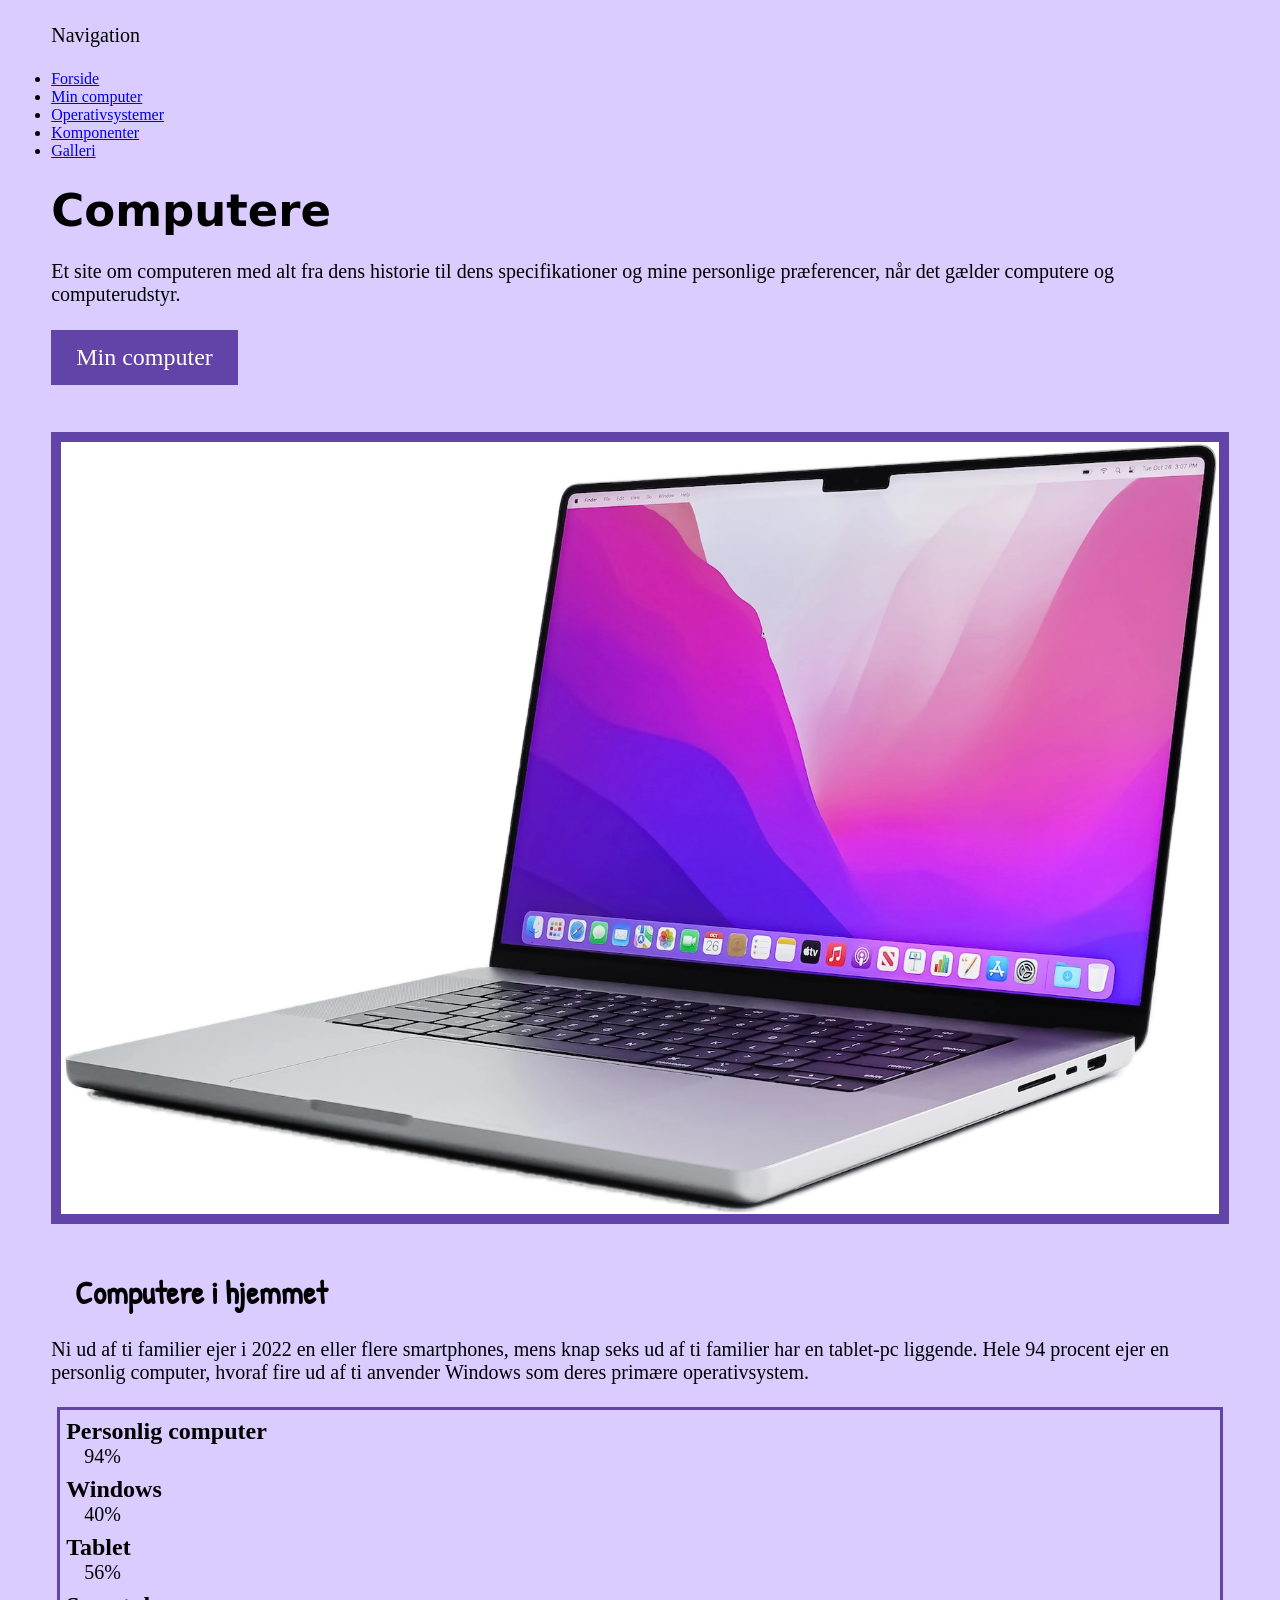
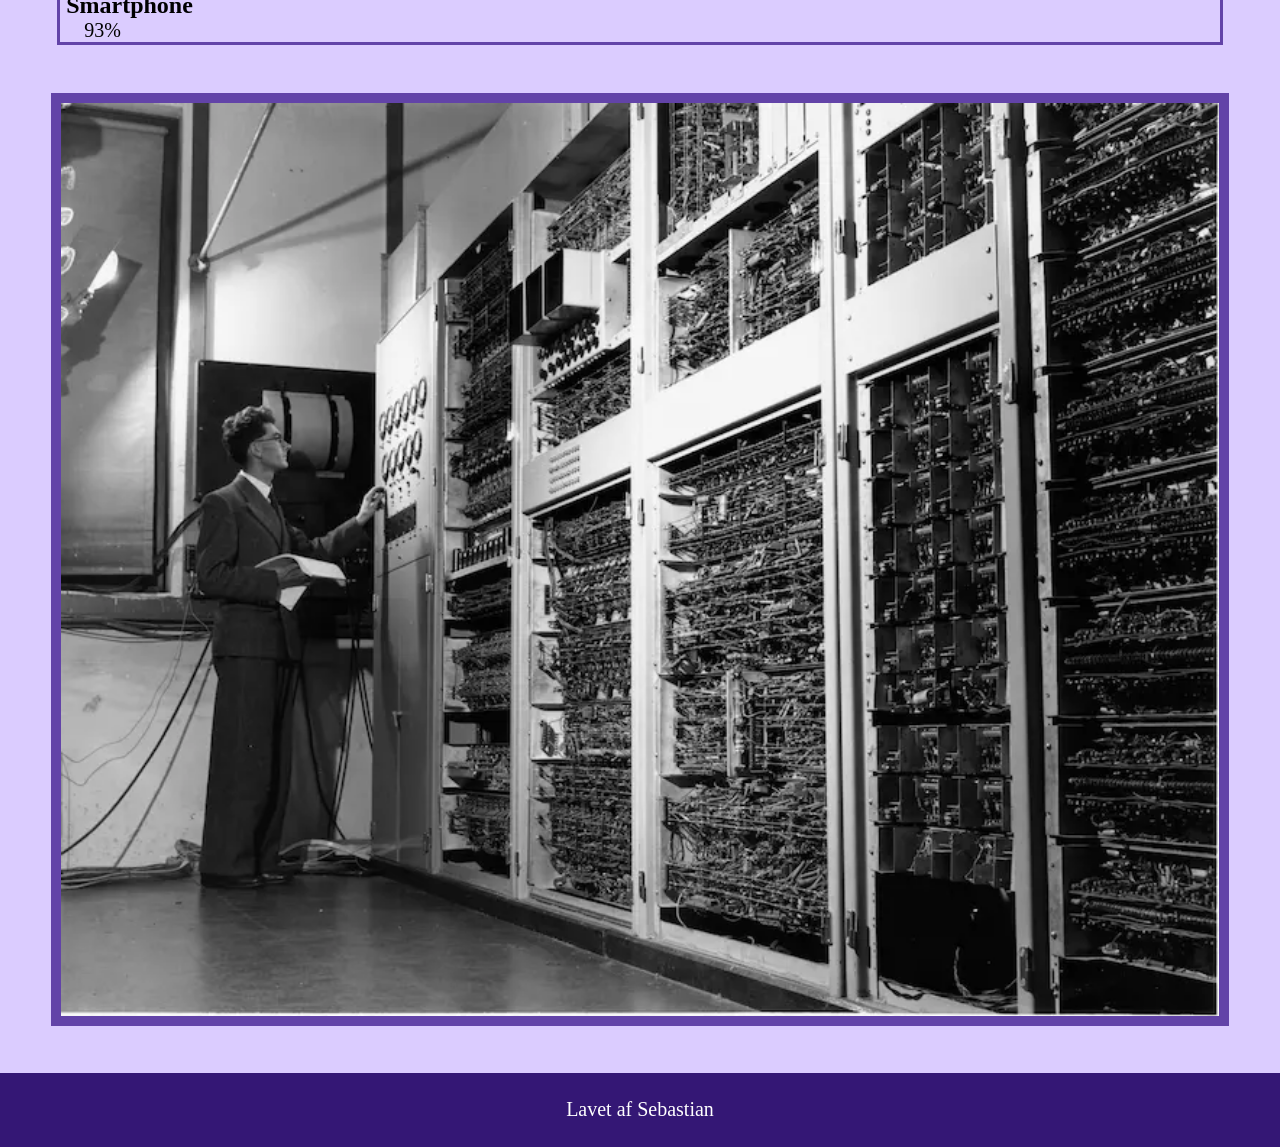
<file: index.html>
<!DOCTYPE html>
<html lang="da">

<head>
    <meta charset="UTF-8">
    <meta http-equiv="X-UA-Compatible" content="IE=edge">
    <meta name="viewport" content="width=device-width, initial-scale=1.0">
    <meta name="robots" content="noindex">
    <title>Computere</title>
    <link rel="stylesheet" href="style.css">

    <!-- Fonts -->
    <link rel="preconnect" href="https://fonts.googleapis.com">
    <link rel="preconnect" href="https://fonts.gstatic.com" crossorigin>
    <link href="https://fonts.googleapis.com/css2?family=Chewy&family=Patrick+Hand&display=swap" rel="stylesheet">
    <!-- Fonts -->
</head>

<body>
    <header>
        <p>Navigation</p>
        <nav>
            <ul>
                <li><a href="index.html">Forside</a></li>
                <li><a href="min_computer.html">Min computer</a></li>
                <li><a href="operativsystemer.html">Operativsystemer</a></li>
                <li><a href="komponenter.html">Komponenter</a></li>
                <li><a href="galleri.html">Galleri</a></li>
            </ul>
        </nav>
    </header>

    <main>
        <h1>Computere</h1>
        <p>Et site om computeren med alt fra dens historie til dens specifikationer og mine personlige præferencer, når
            det gælder computere og computerudstyr.</p>
        <a href="min_computer.html">Min computer</a>
        <img src="imgs/computer-cutout.webp" alt="Computer">
        <h2>Computere i hjemmet</h2>
        <p>Ni ud af ti familier ejer i 2022 en eller flere smartphones, mens knap seks ud af ti familier har en
            tablet-pc liggende. Hele 94 procent ejer en personlig computer, hvoraf fire ud af ti anvender Windows som
            deres primære operativsystem.</p>
        <dl>
            <dt>Personlig computer</dt>
            <dd>94%</dd>
            <dt>Windows</dt>
            <dd>40%</dd>
            <dt>Tablet</dt>
            <dd>56%</dd>
            <dt>Smartphone</dt>
            <dd>93%</dd>
        </dl>
        <img src="imgs/computer-old.webp" alt="gamle computere">
    </main>

    <footer>
        <p>Lavet af Sebastian</p>
    </footer>

</body>

</html>
</file>
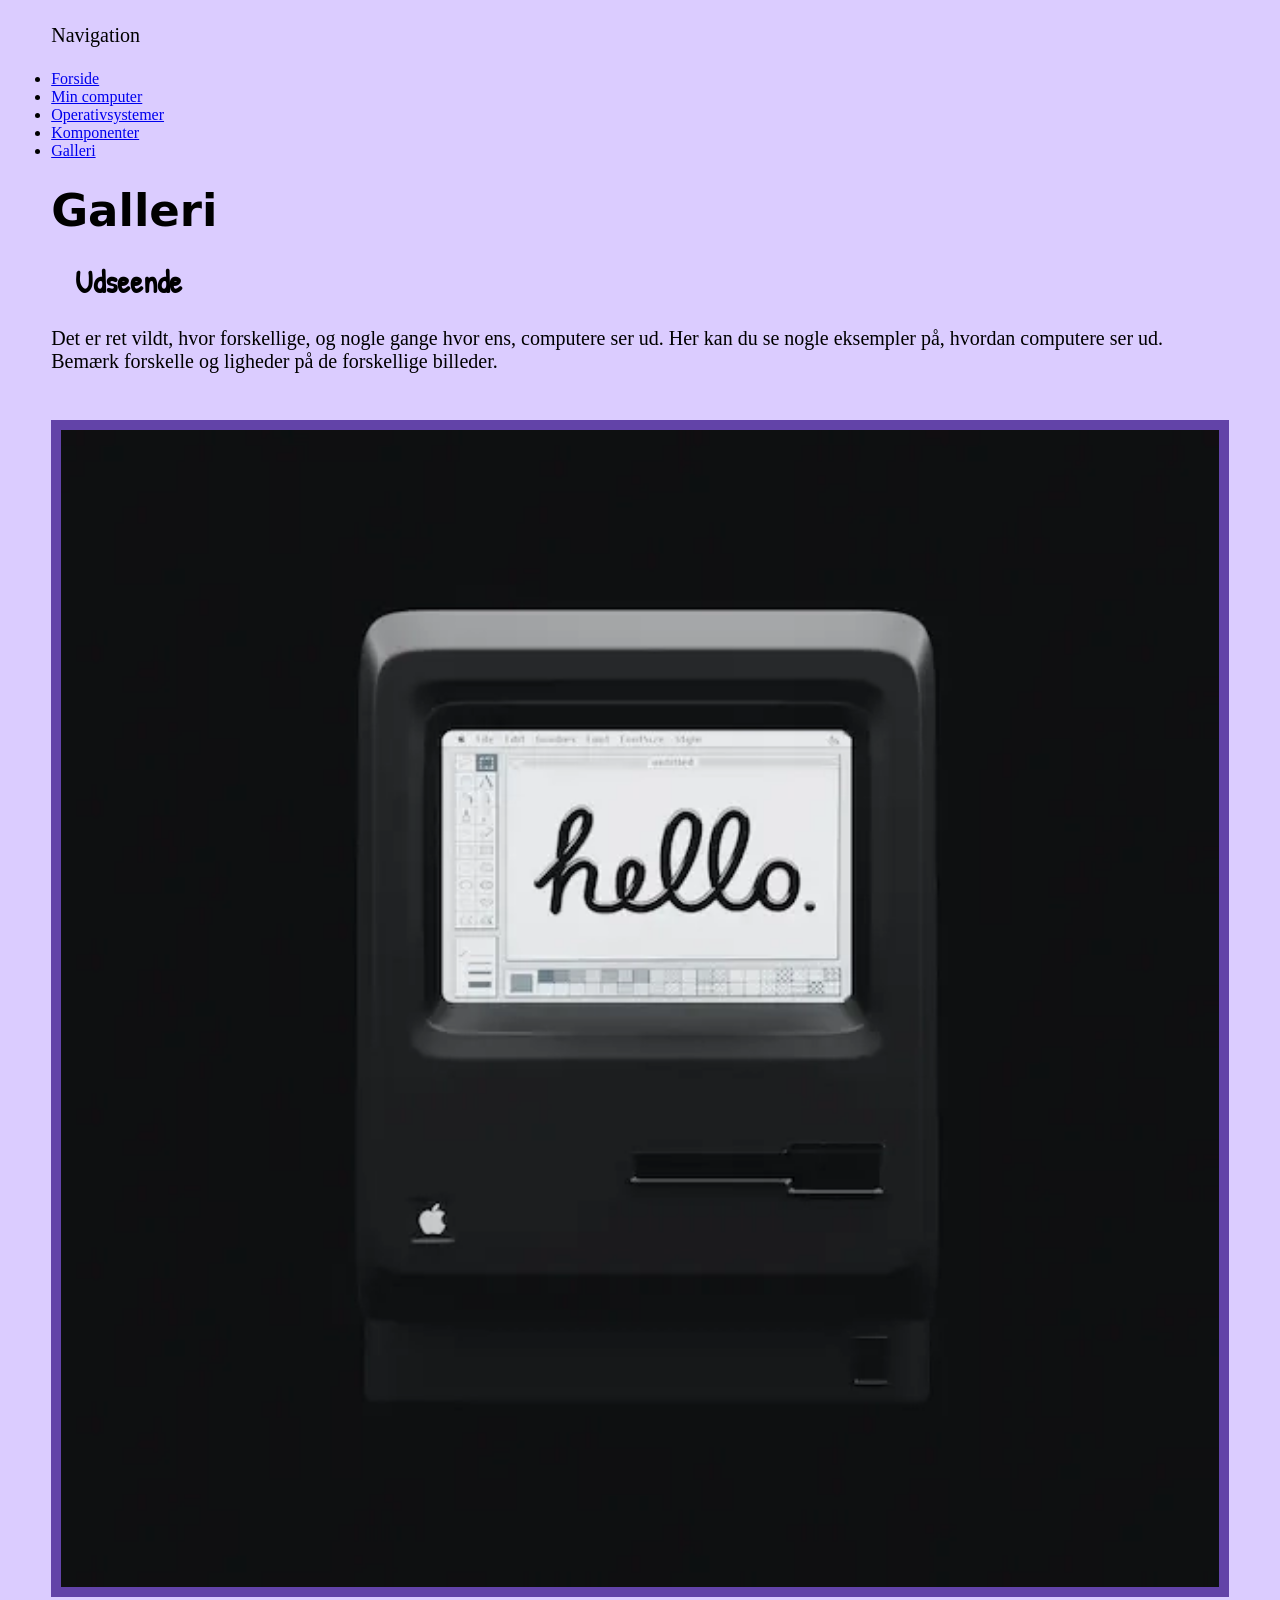
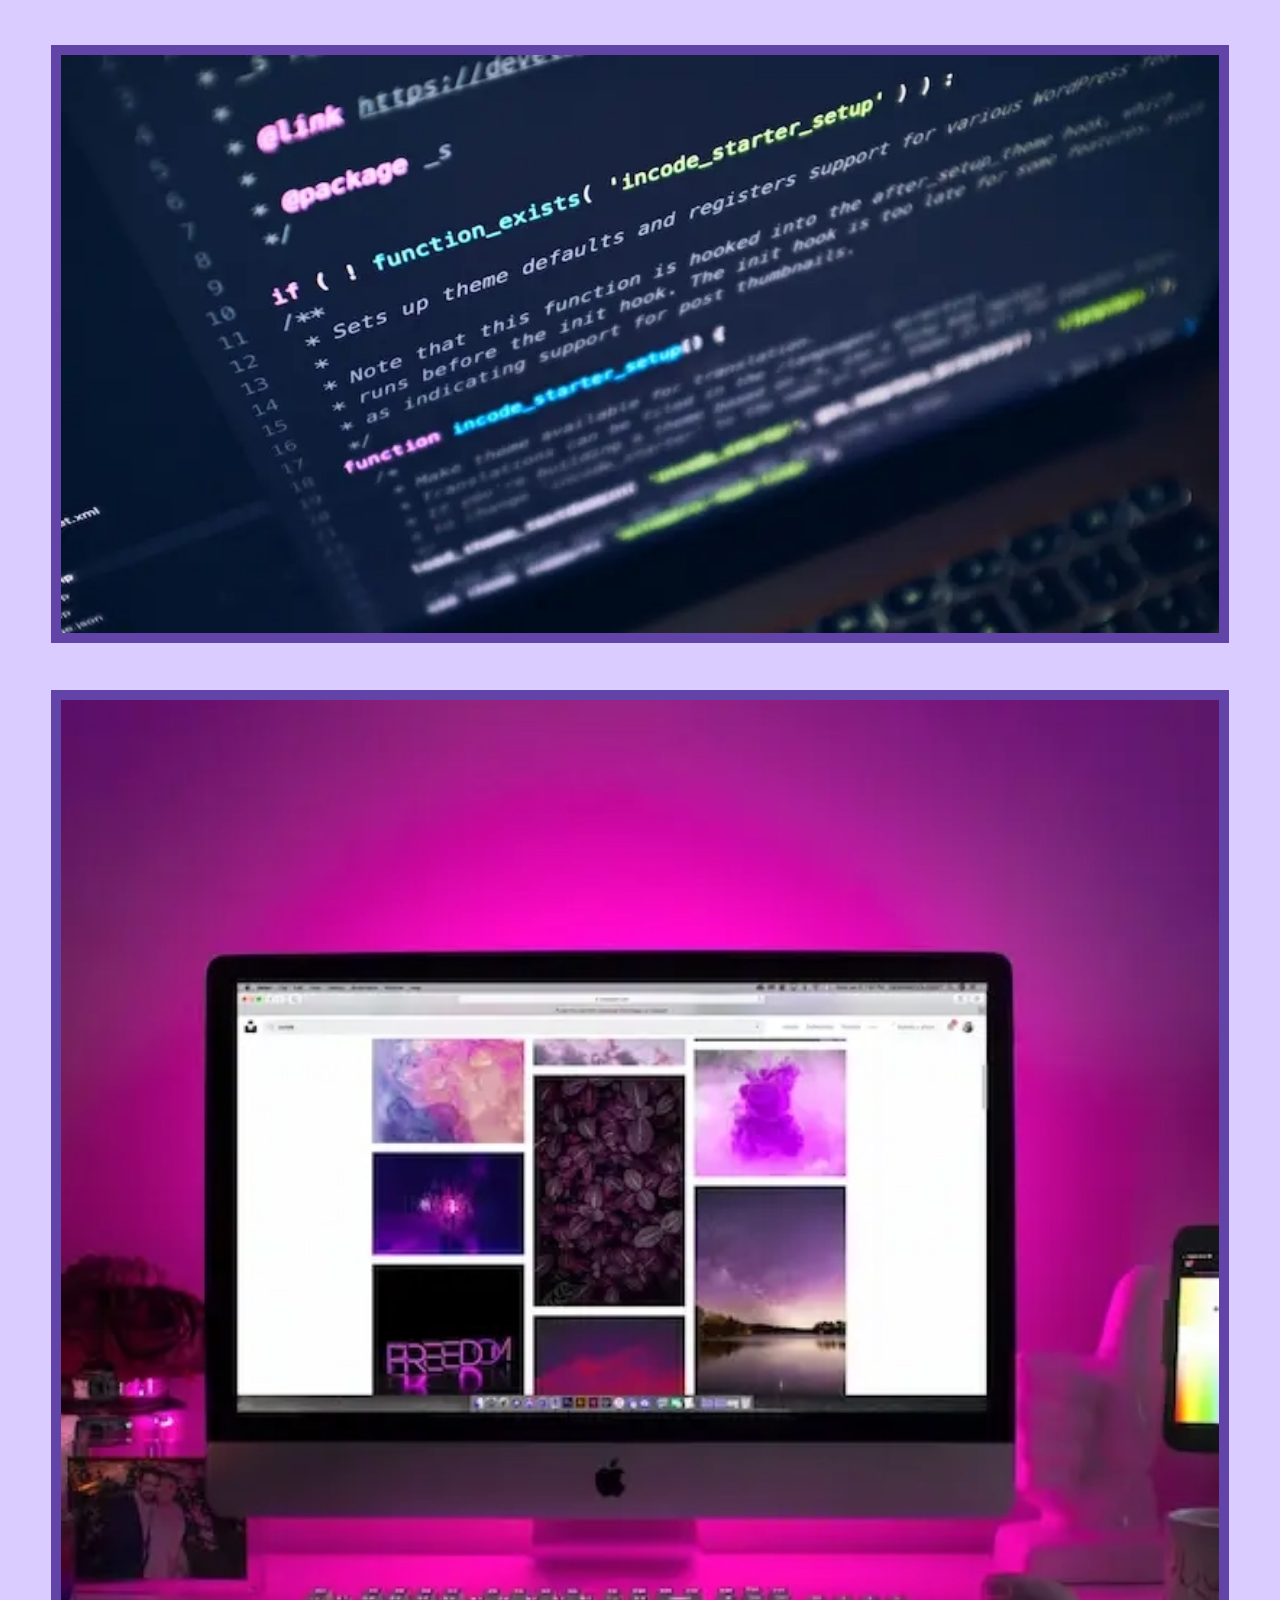
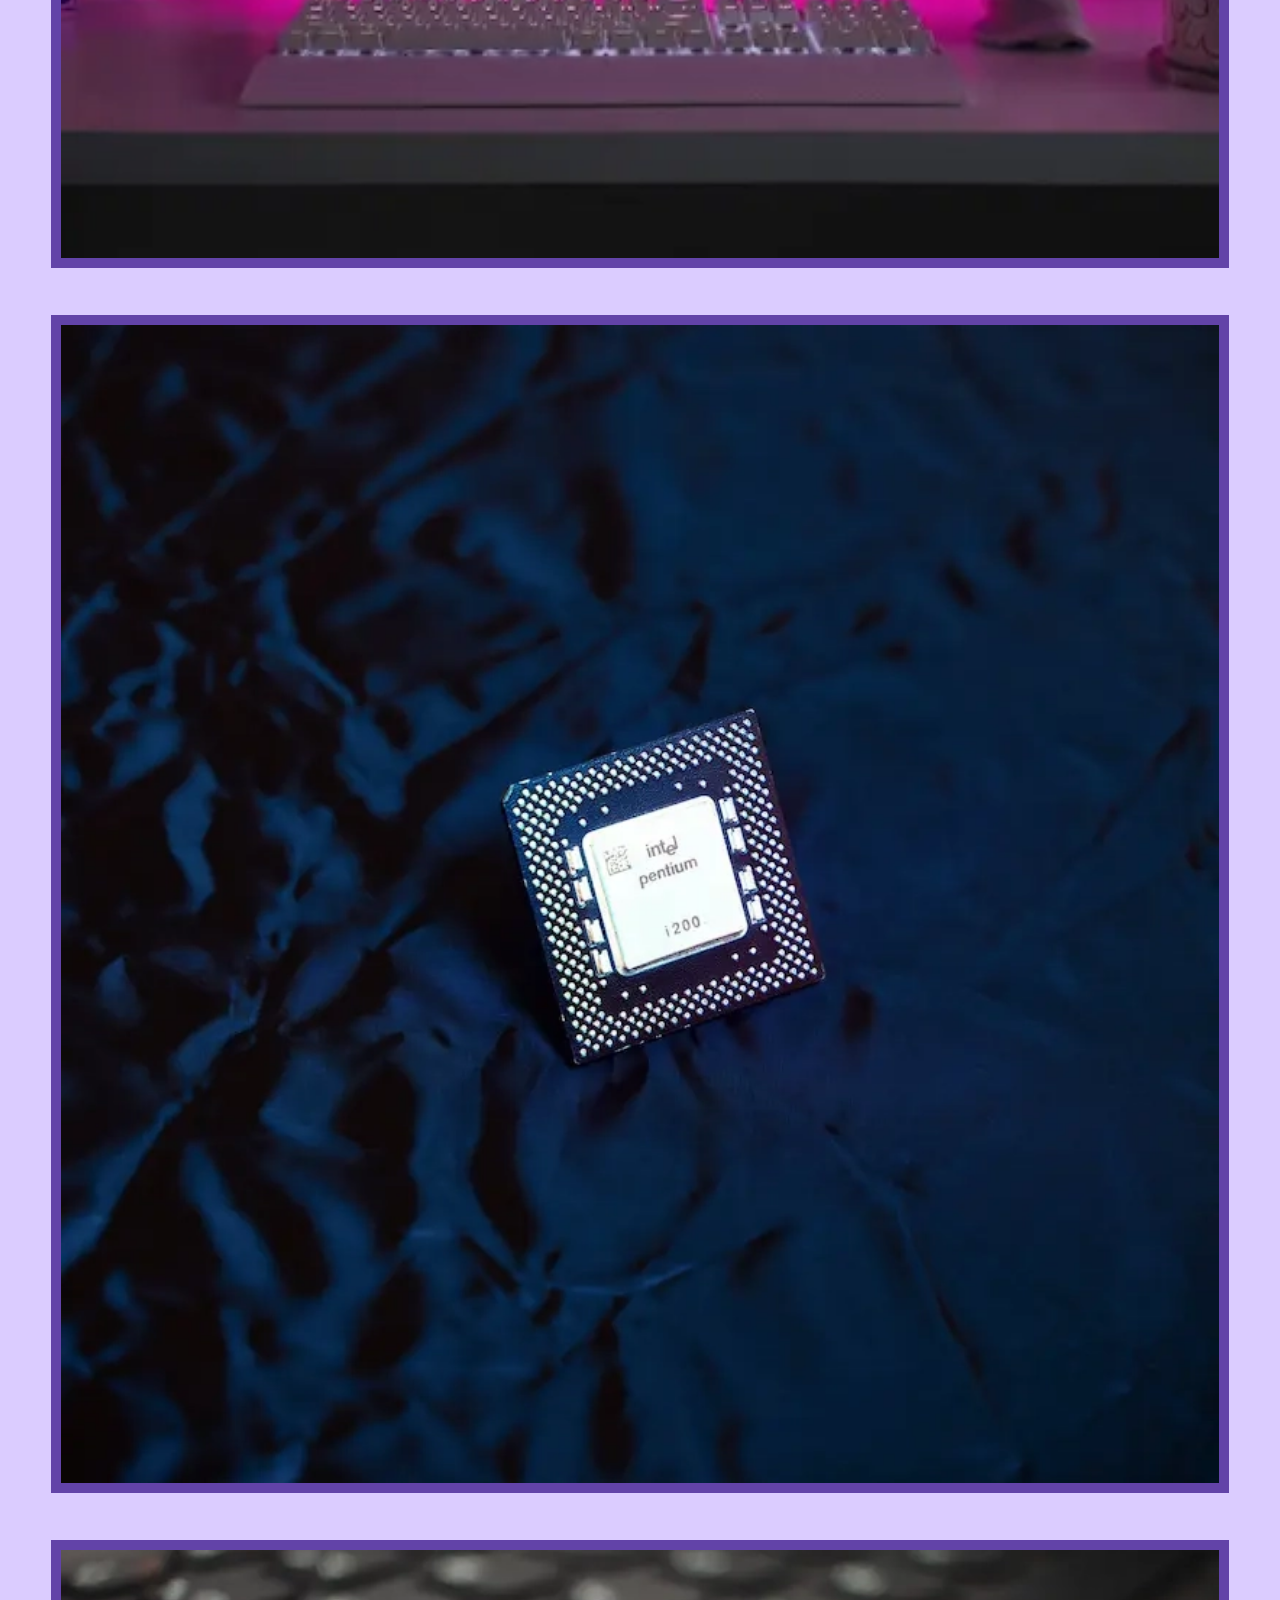
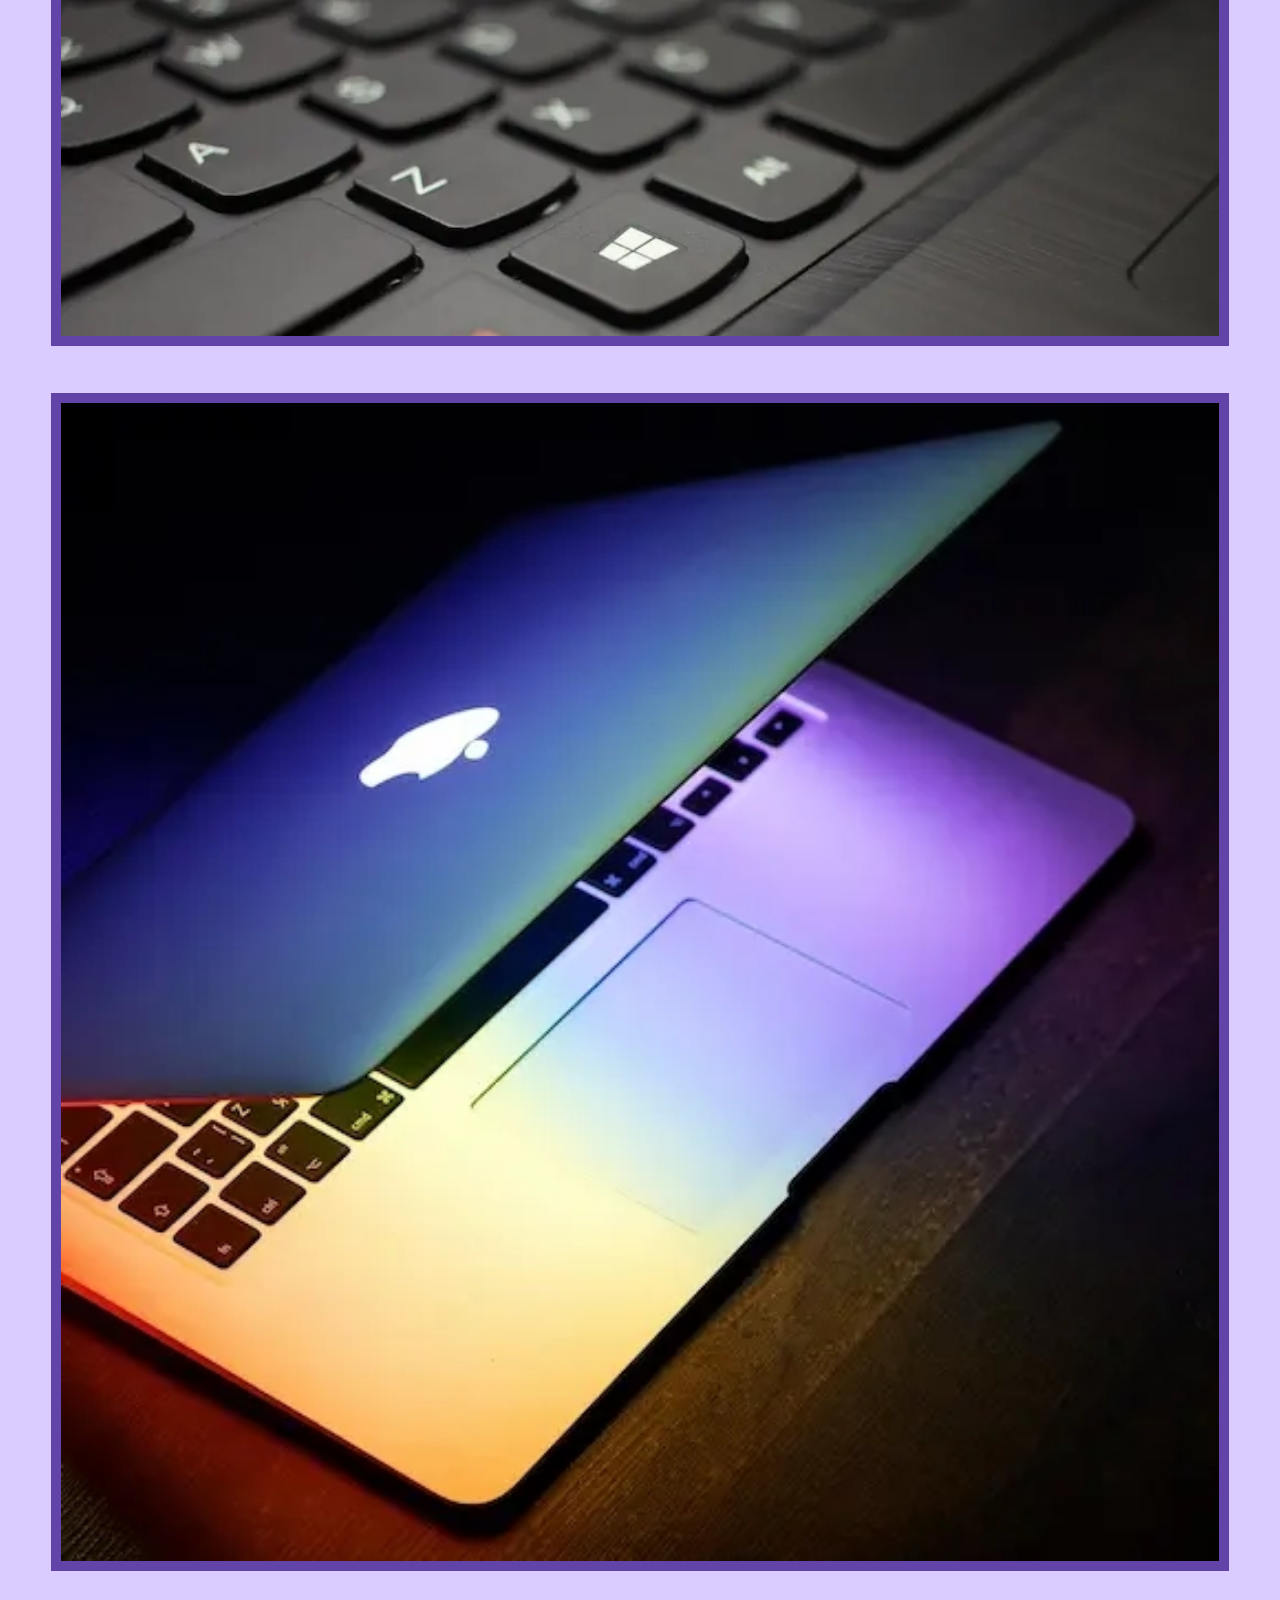
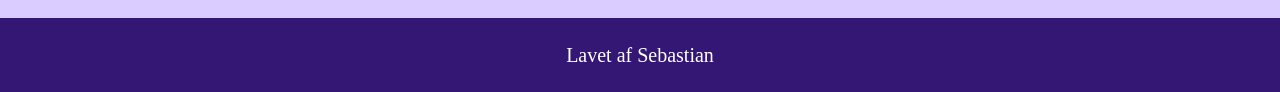
<file: galleri.html>
<!DOCTYPE html>
<html lang="da">

<head>
    <meta charset="UTF-8">
    <meta http-equiv="X-UA-Compatible" content="IE=edge">
    <meta name="viewport" content="width=device-width, initial-scale=1.0">
    <meta name="robots" content="noindex">
    <title>Galleri</title>
    <link rel="stylesheet" href="style.css">

    <!-- Fonts -->
    <link rel="preconnect" href="https://fonts.googleapis.com">
    <link rel="preconnect" href="https://fonts.gstatic.com" crossorigin>
    <link href="https://fonts.googleapis.com/css2?family=Chewy&family=Patrick+Hand&display=swap" rel="stylesheet">
    <!-- Fonts -->
</head>

<body>
    <header>
        <p>Navigation</p>
        <nav>
            <ul>
                <li><a href="index.html">Forside</a></li>
                <li><a href="min_computer.html">Min computer</a></li>
                <li><a href="operativsystemer.html">Operativsystemer</a></li>
                <li><a href="komponenter.html">Komponenter</a></li>
                <li><a href="galleri.html">Galleri</a></li>
            </ul>
        </nav>
    </header>

    <main>
        <h1>Galleri</h1>
        <h2>Udseende</h2>
        <p>Det er ret vildt, hvor forskellige, og nogle gange hvor ens, computere ser ud. Her kan du se nogle eksempler
            på, hvordan computere ser ud. Bemærk forskelle og ligheder på de forskellige billeder.</p>
        <img src="imgs/galleri/apple-84.webp" alt="apple-84">
        <img src="imgs/galleri/code.webp" alt="code">
        <img src="imgs/galleri/desktop-setup.webp" alt="desktop-setup">
        <img src="imgs/galleri/intel-chip.webp" alt="intel-chip">
        <img src="imgs/galleri/keyboard.webp" alt="keyboard">
        <img src="imgs/galleri/macbook.webp" alt="macbook">
    </main>

    <footer>
        <p>Lavet af Sebastian</p>
    </footer>

</body>

</html>
</file>
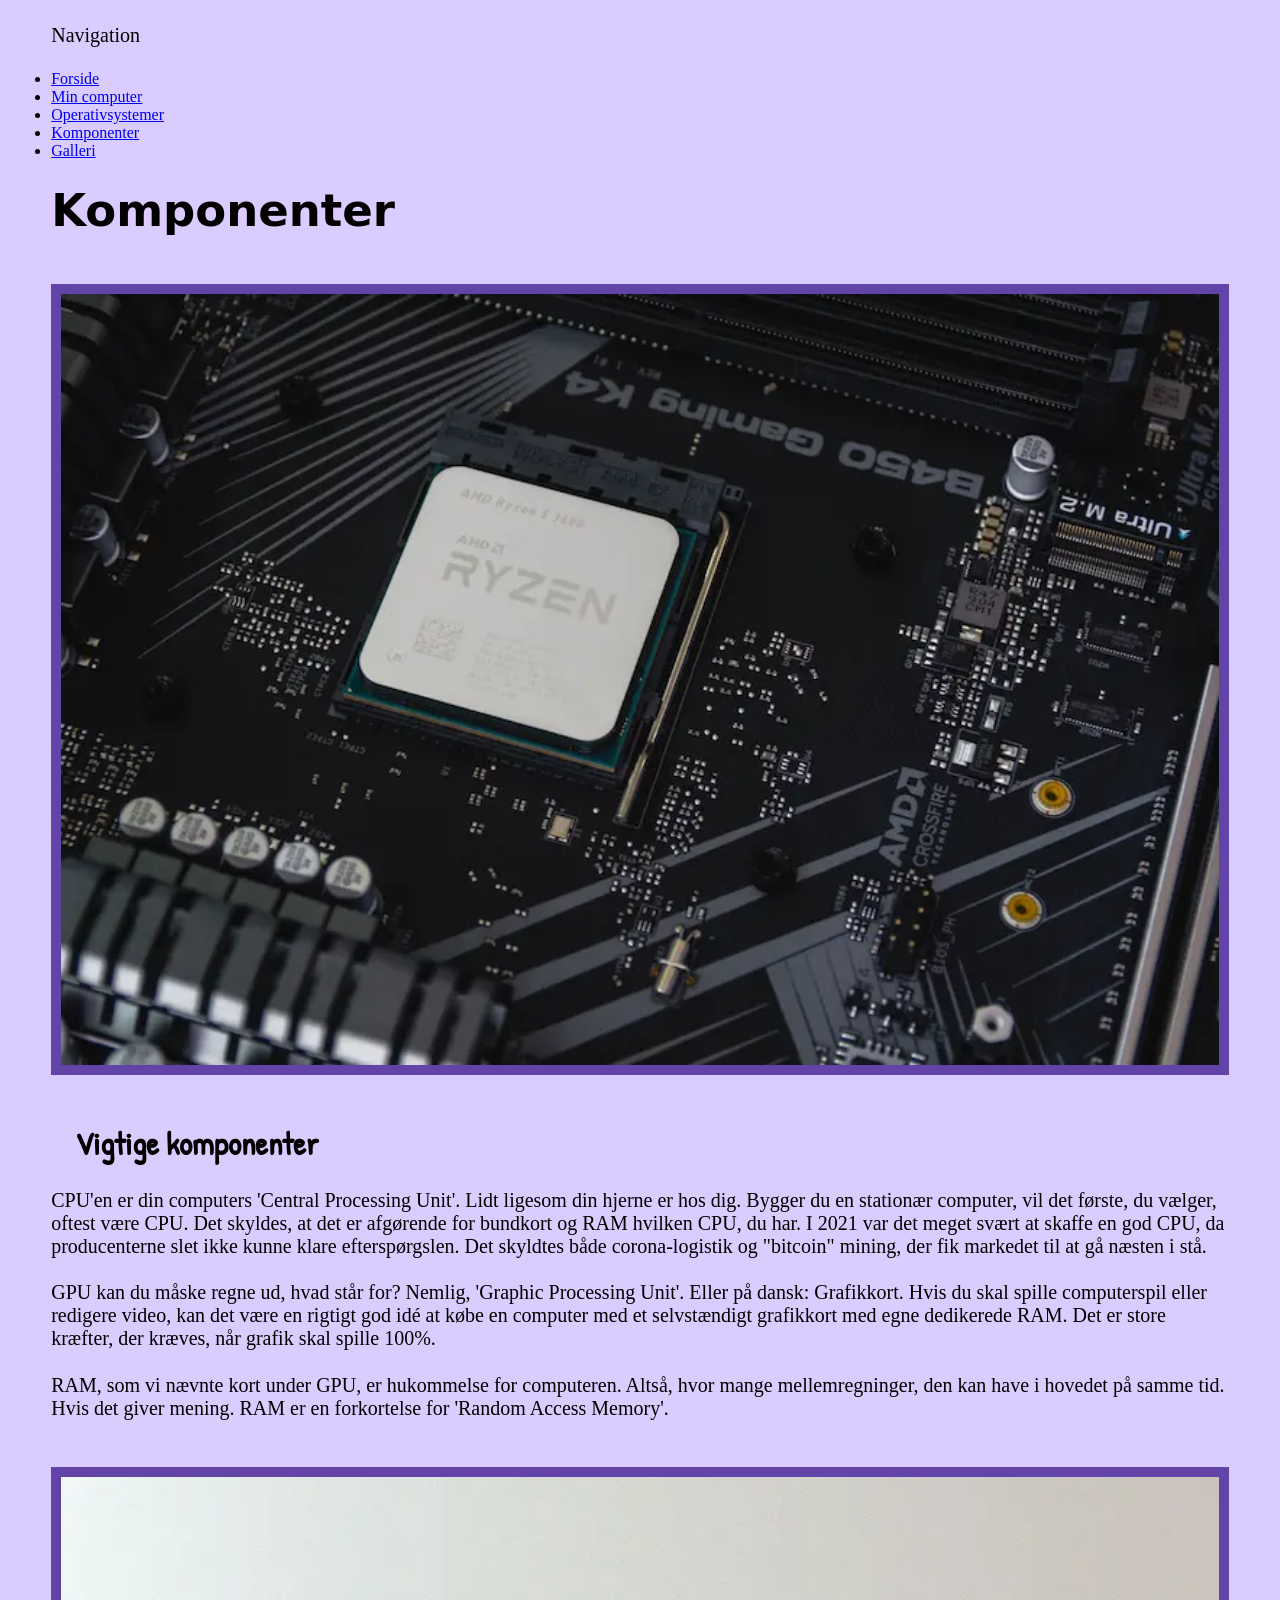
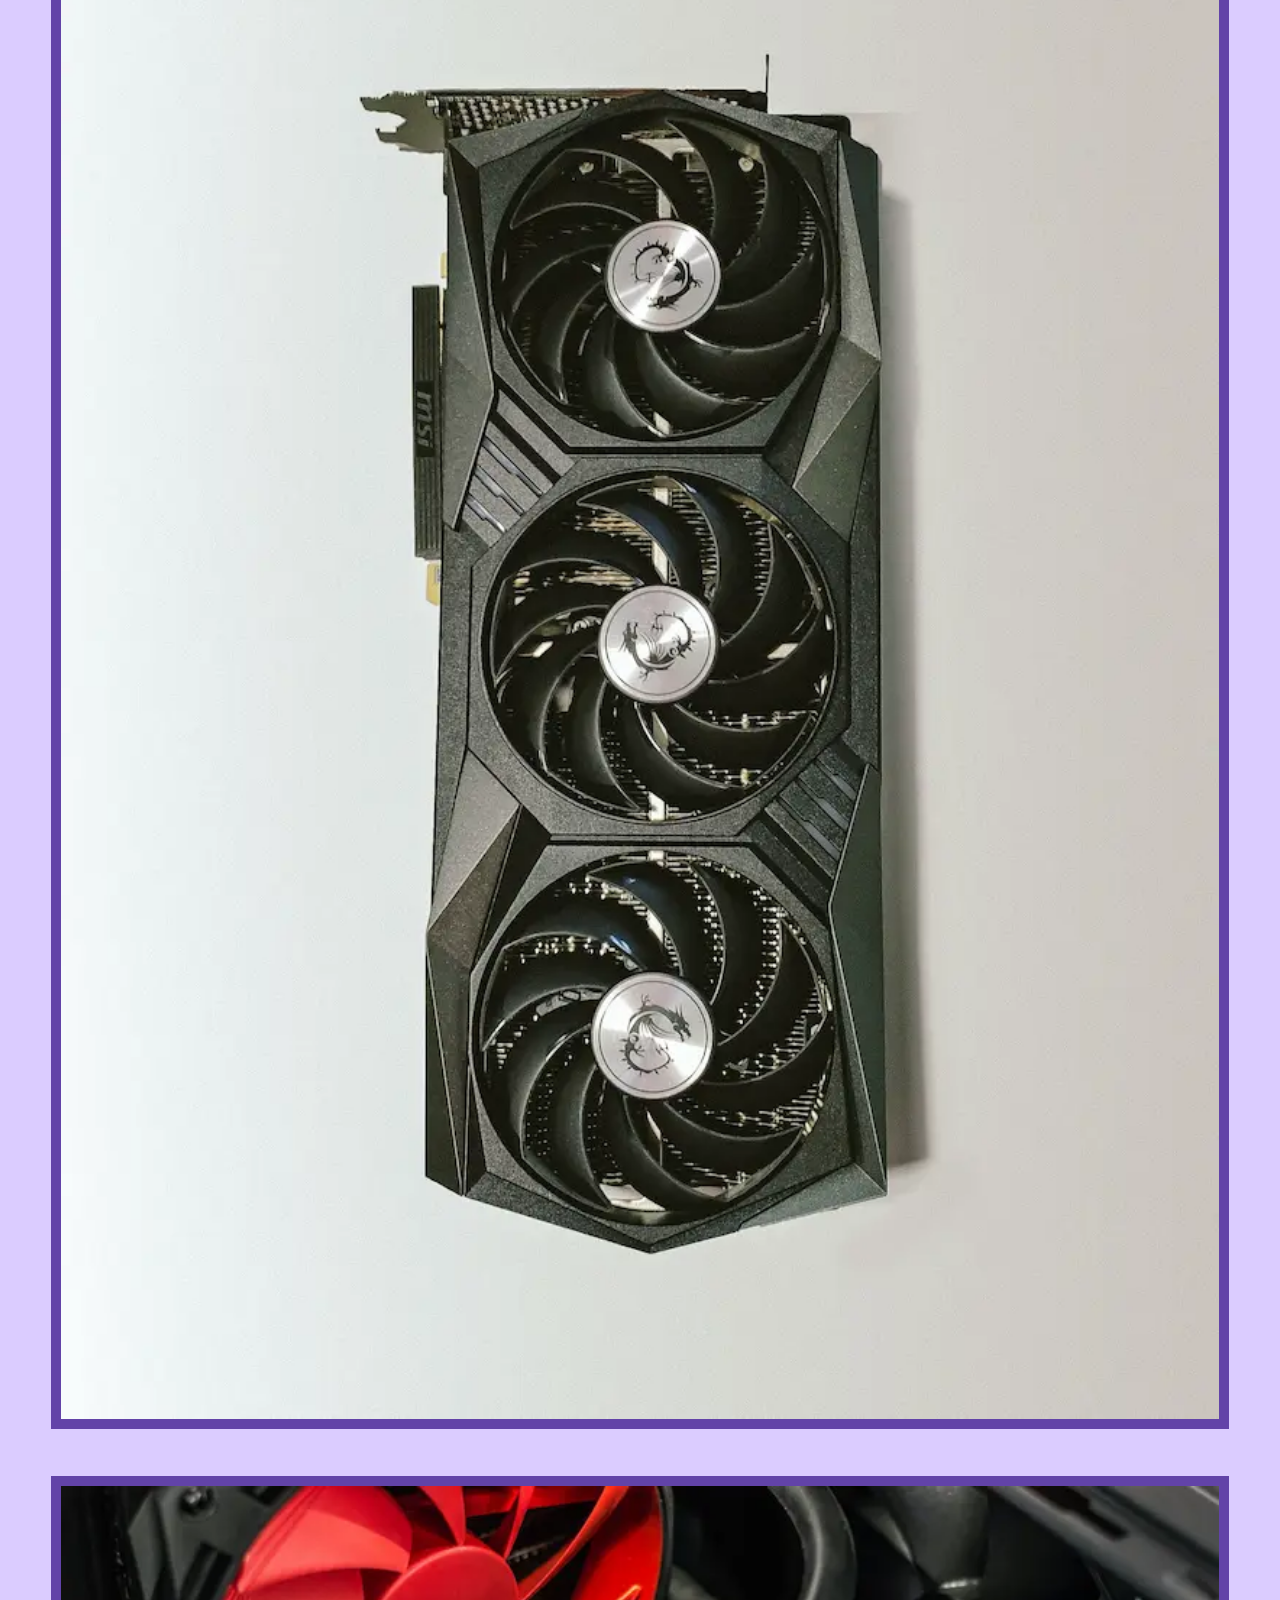
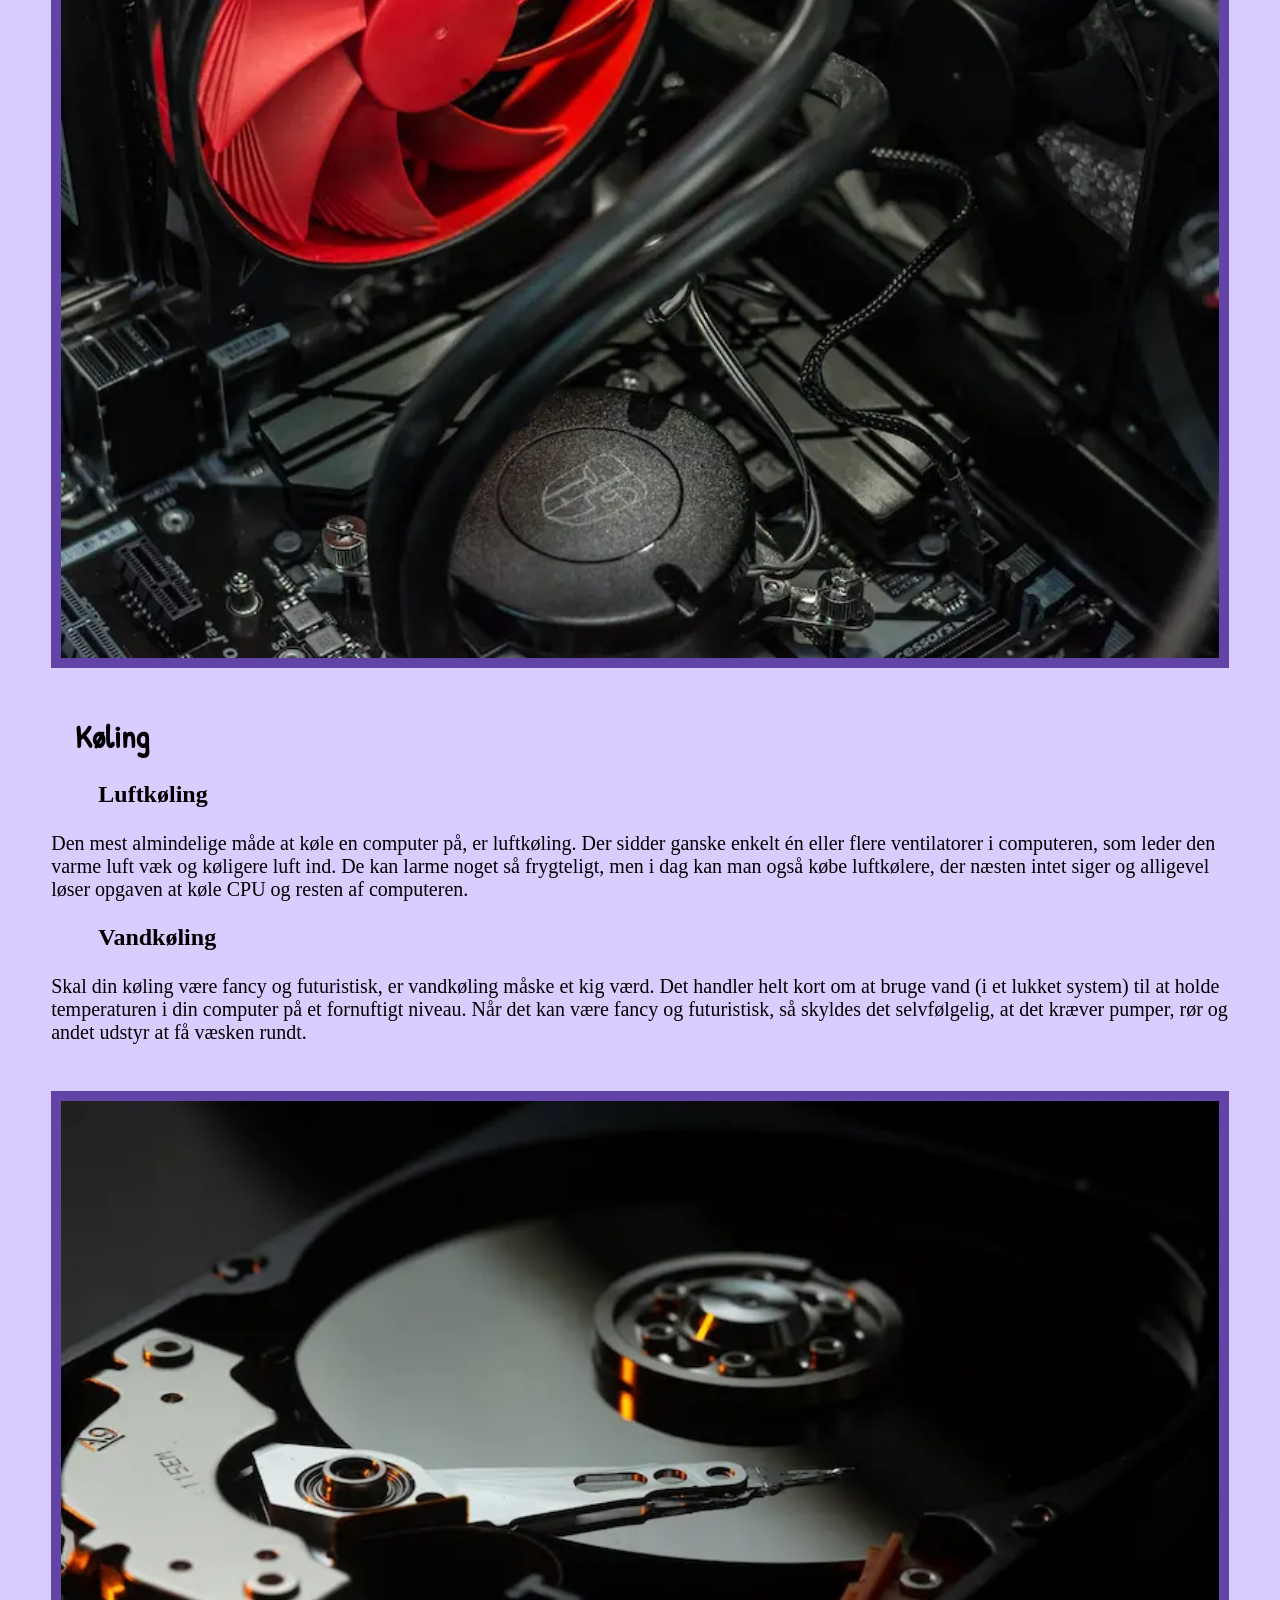
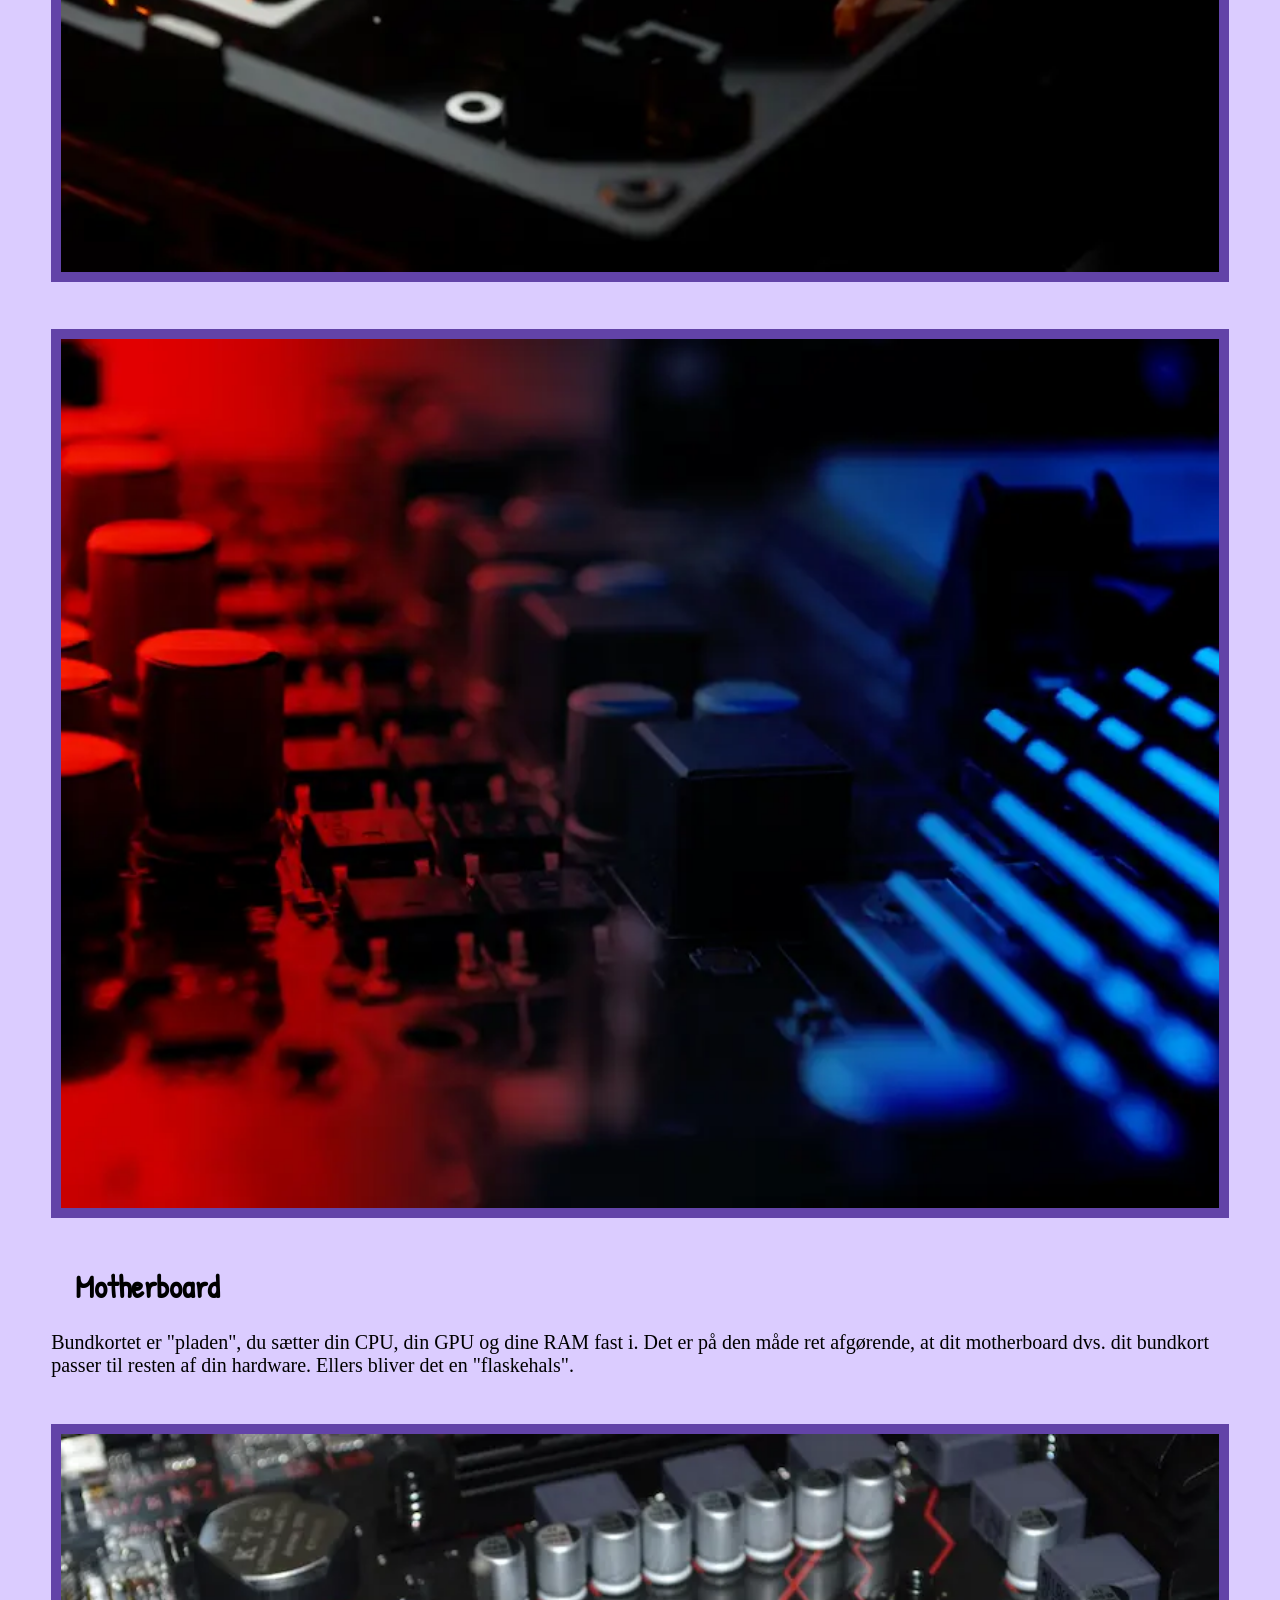
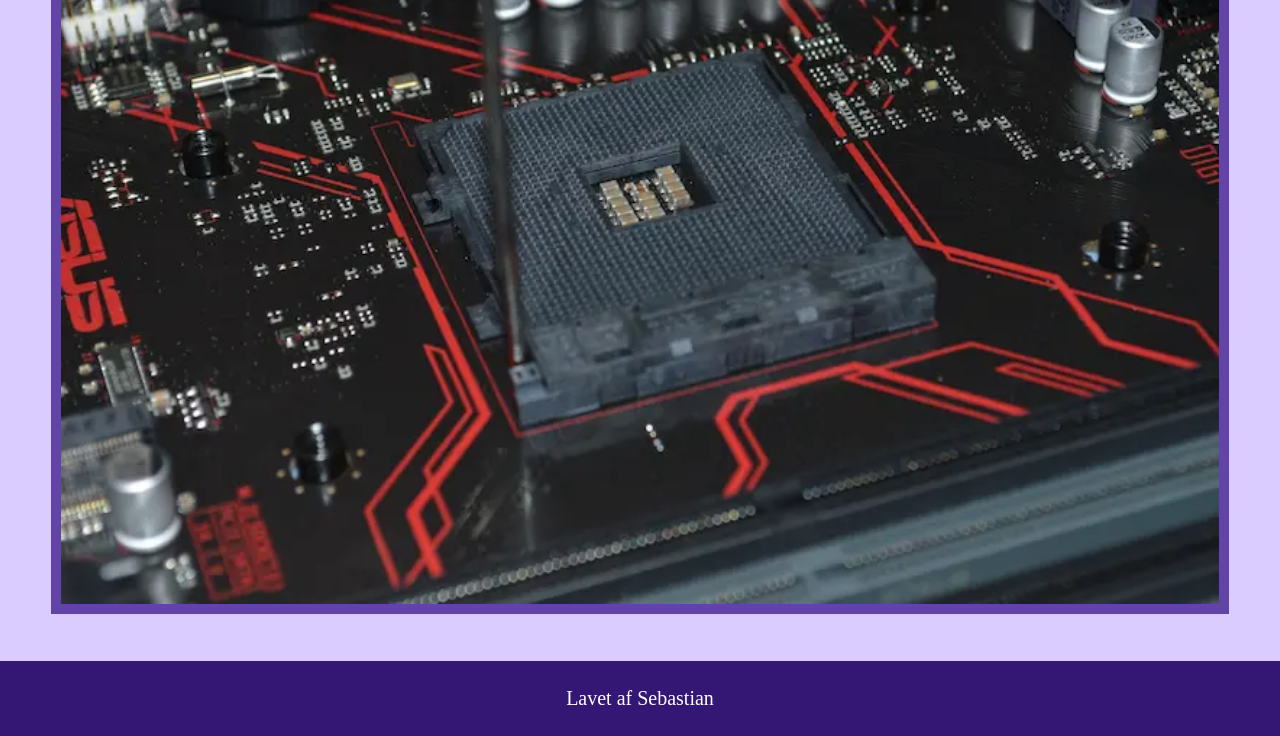
<file: komponenter.html>
<!DOCTYPE html>
<html lang="da">

<head>
    <meta charset="UTF-8">
    <meta http-equiv="X-UA-Compatible" content="IE=edge">
    <meta name="viewport" content="width=device-width, initial-scale=1.0">
    <meta name="robots" content="noindex">
    <title>Komponenter</title>
    <link rel="stylesheet" href="style.css">

    <!-- Fonts -->
    <link rel="preconnect" href="https://fonts.googleapis.com">
    <link rel="preconnect" href="https://fonts.gstatic.com" crossorigin>
    <link href="https://fonts.googleapis.com/css2?family=Chewy&family=Patrick+Hand&display=swap" rel="stylesheet">
    <!-- Fonts -->
</head>

<body>
    <header>
        <p>Navigation</p>
        <nav>
            <ul>
                <li><a href="index.html">Forside</a></li>
                <li><a href="min_computer.html">Min computer</a></li>
                <li><a href="operativsystemer.html">Operativsystemer</a></li>
                <li><a href="komponenter.html">Komponenter</a></li>
                <li><a href="galleri.html">Galleri</a></li>
            </ul>
        </nav>
    </header>

    <main>
        <h1>Komponenter</h1>
        <img src="imgs/komponenter/processor.webp" alt="CPU">
        <h2>Vigtige komponenter</h2>
        <p>CPU'en er din computers 'Central Processing Unit'. Lidt ligesom din hjerne er hos dig. Bygger du en stationær
            computer, vil det første, du vælger, oftest være CPU. Det skyldes, at det er afgørende for bundkort og RAM
            hvilken CPU, du har. I 2021 var det meget svært at skaffe en god CPU, da producenterne slet ikke kunne klare
            efterspørgslen. Det skyldtes både corona-logistik og "bitcoin" mining, der fik markedet til at gå næsten i
            stå.</p>
        <p>GPU kan du måske regne ud, hvad står for? Nemlig, 'Graphic Processing Unit'. Eller på dansk: Grafikkort. Hvis
            du skal spille computerspil eller redigere video, kan det være en rigtigt god idé at købe en computer med et
            selvstændigt grafikkort med egne dedikerede RAM. Det er store kræfter, der kræves, når grafik skal spille
            100%.</p>
        <p>RAM, som vi nævnte kort under GPU, er hukommelse for computeren. Altså, hvor mange mellemregninger, den kan
            have i hovedet på samme tid. Hvis det giver mening. RAM er en forkortelse for 'Random Access Memory'.</p>
        <img src="imgs/komponenter/grafikkort.webp" alt="grafikkort">
        <img src="imgs/komponenter/luft.webp" alt="Luftkøling">
        <h2>Køling</h2>
        <h3>Luftkøling</h3>
        <p>Den mest almindelige måde at køle en computer på, er luftkøling. Der sidder ganske enkelt én eller flere
            ventilatorer i computeren, som leder den varme luft væk og køligere luft ind. De kan larme noget så
            frygteligt, men i dag kan man også købe luftkølere, der næsten intet siger og alligevel løser opgaven at
            køle CPU og resten af computeren.</p>
        <h3>Vandkøling</h3>
        <p>Skal din køling være fancy og futuristisk, er vandkøling måske et kig værd. Det handler helt kort om at bruge
            vand (i et lukket system) til at holde temperaturen i din computer på et fornuftigt niveau. Når det kan være
            fancy og futuristisk, så skyldes det selvfølgelig, at det kræver pumper, rør og andet udstyr at få væsken
            rundt.</p>
        <img src="imgs/komponenter/vand.webp" alt="vandkøling">
        <img src="imgs/komponenter/motherboard1.webp" alt="motherboard1">
        <h2>Motherboard</h2>
        <p>Bundkortet er "pladen", du sætter din CPU, din GPU og dine RAM fast i. Det er på den måde ret afgørende, at
            dit motherboard dvs. dit bundkort passer til resten af din hardware. Ellers bliver det en "flaskehals".</p>
        <img src="imgs/komponenter/motherboard2.webp" alt="motherboard2">
    </main>

    <footer>
        <p>Lavet af Sebastian</p>
    </footer>

</body>

</html>
</file>
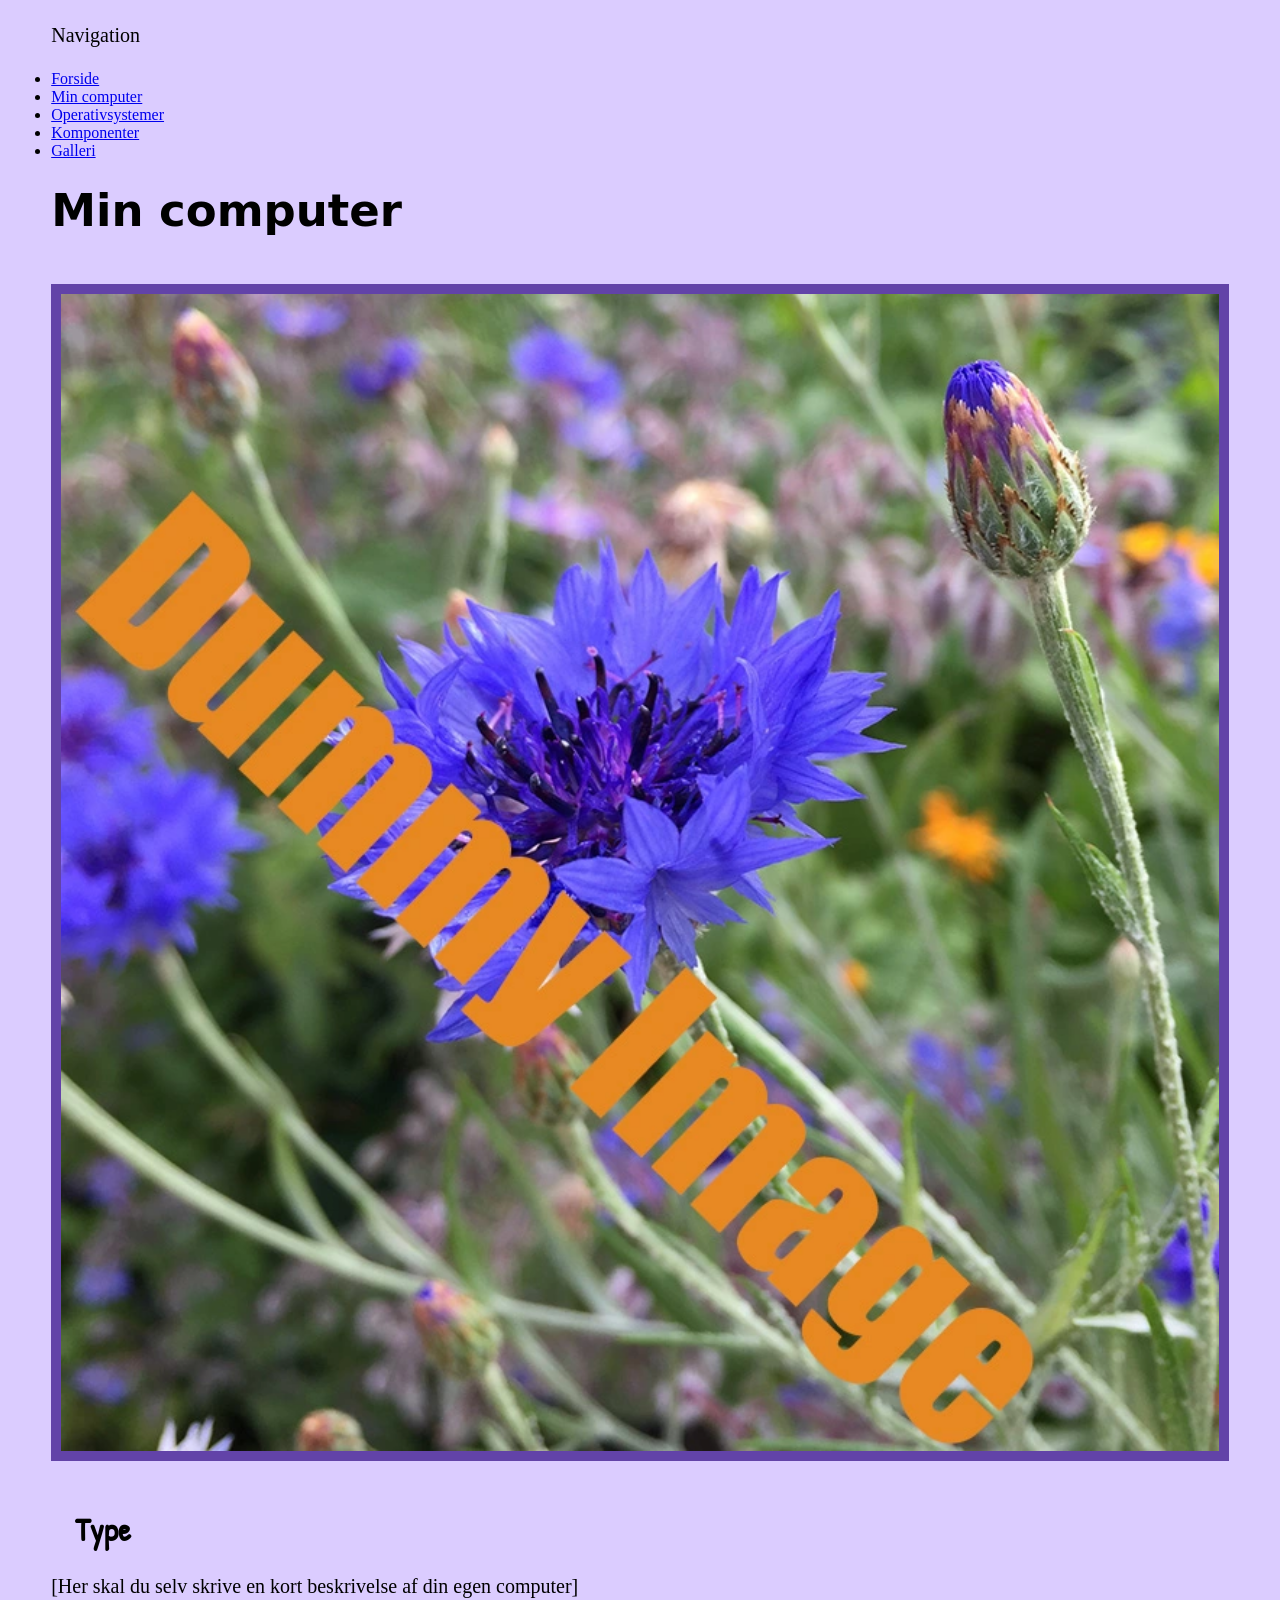
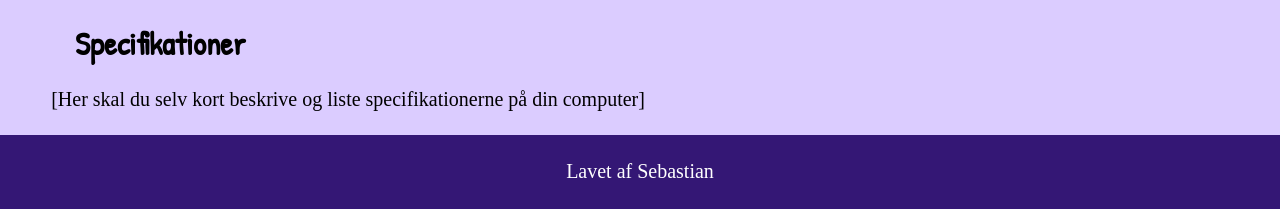
<file: min_computer.html>
<!DOCTYPE html>
<html lang="da">

<head>
    <meta charset="UTF-8">
    <meta http-equiv="X-UA-Compatible" content="IE=edge">
    <meta name="viewport" content="width=device-width, initial-scale=1.0">
    <meta name="robots" content="noindex">
    <title>Min computer</title>
    <link rel="stylesheet" href="style.css">

    <!-- Fonts -->
    <link rel="preconnect" href="https://fonts.googleapis.com">
    <link rel="preconnect" href="https://fonts.gstatic.com" crossorigin>
    <link href="https://fonts.googleapis.com/css2?family=Chewy&family=Patrick+Hand&display=swap" rel="stylesheet">
    <!-- Fonts -->
</head>

<body>
    <header>
        <p>Navigation</p>
        <nav>
            <ul>
                <li><a href="index.html">Forside</a></li>
                <li><a href="min_computer.html">Min computer</a></li>
                <li><a href="operativsystemer.html">Operativsystemer</a></li>
                <li><a href="komponenter.html">Komponenter</a></li>
                <li><a href="galleri.html">Galleri</a></li>
            </ul>
        </nav>
    </header>

    <main>
        <h1>Min computer</h1>
        <img src="imgs/dummy-image.webp" alt="dummy">
        <h2>Type</h2>
        <p>[Her skal du selv skrive en kort beskrivelse af din egen computer]</p>
        <h2>Specifikationer</h2>
        <p>[Her skal du selv kort beskrive og liste specifikationerne på din computer]</p>
    </main>

    <footer>
        <p>Lavet af Sebastian</p>
    </footer>

</body>

</html>
</file>
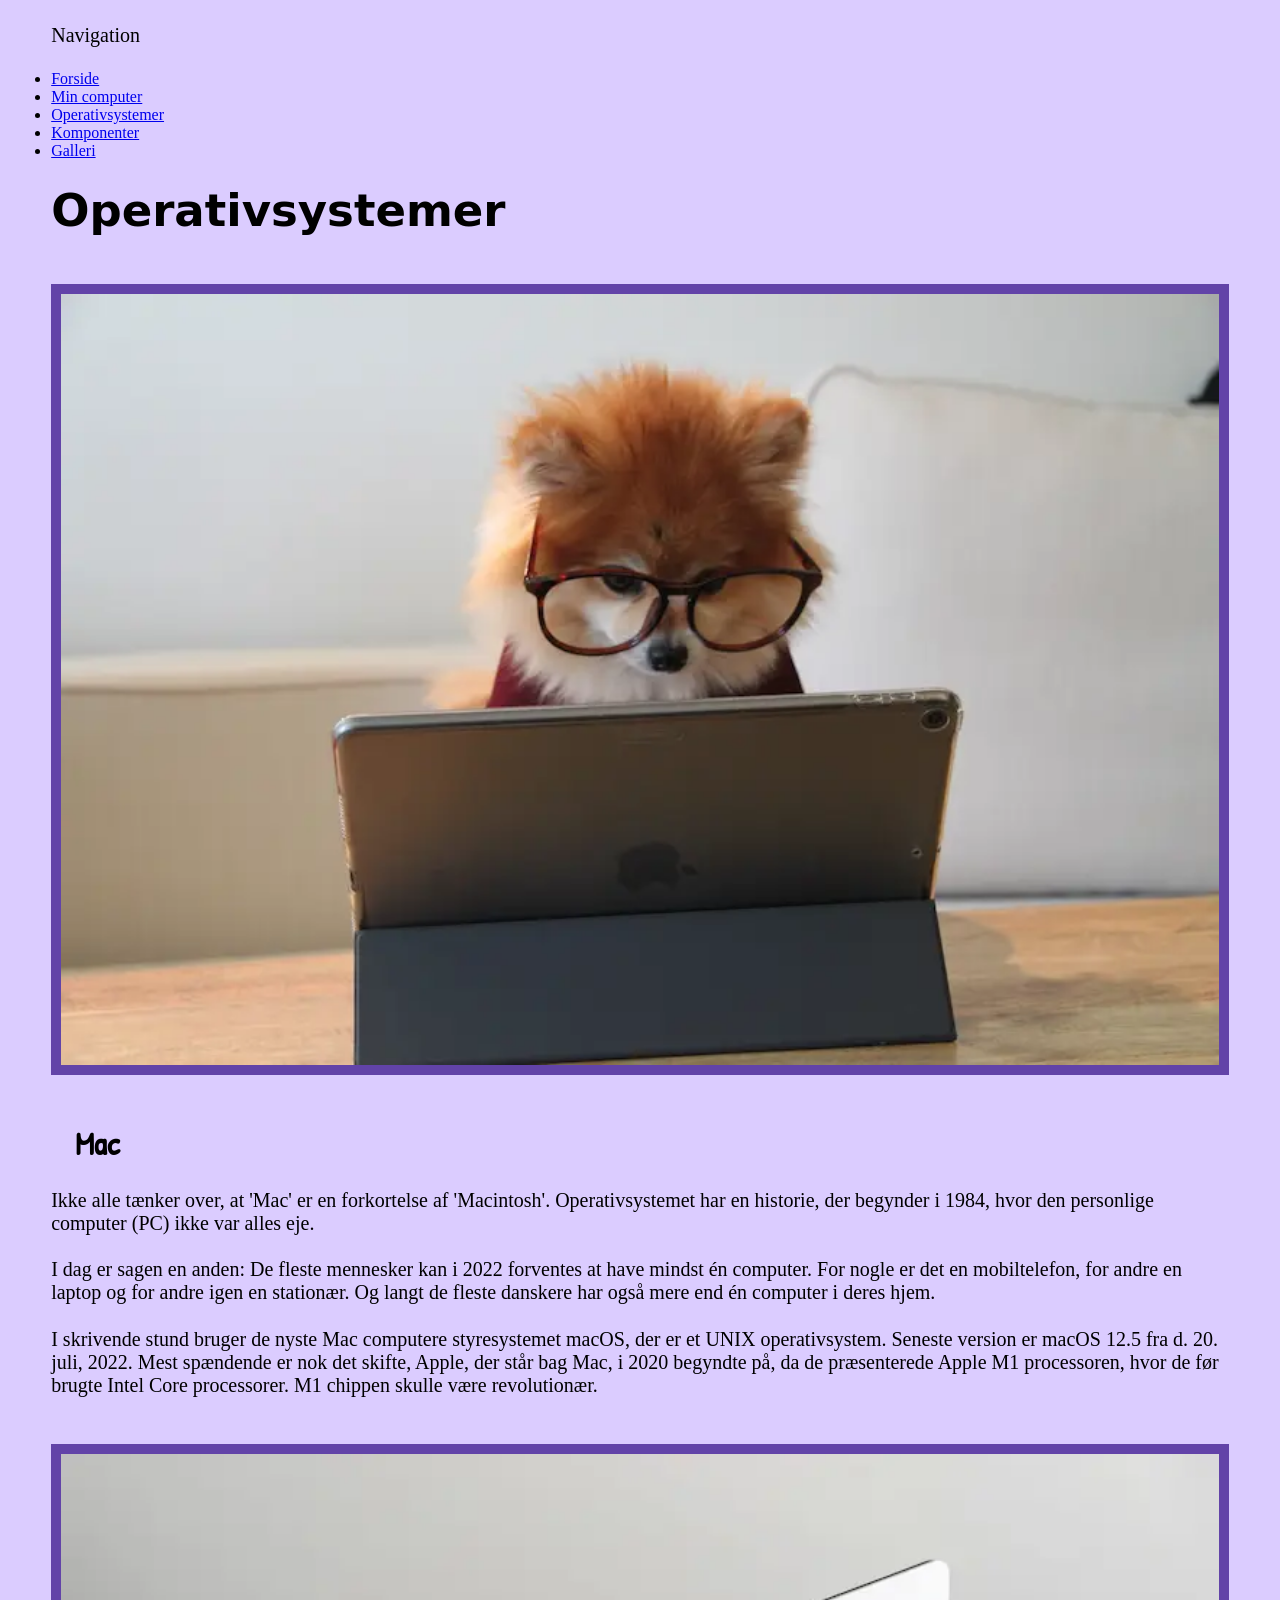
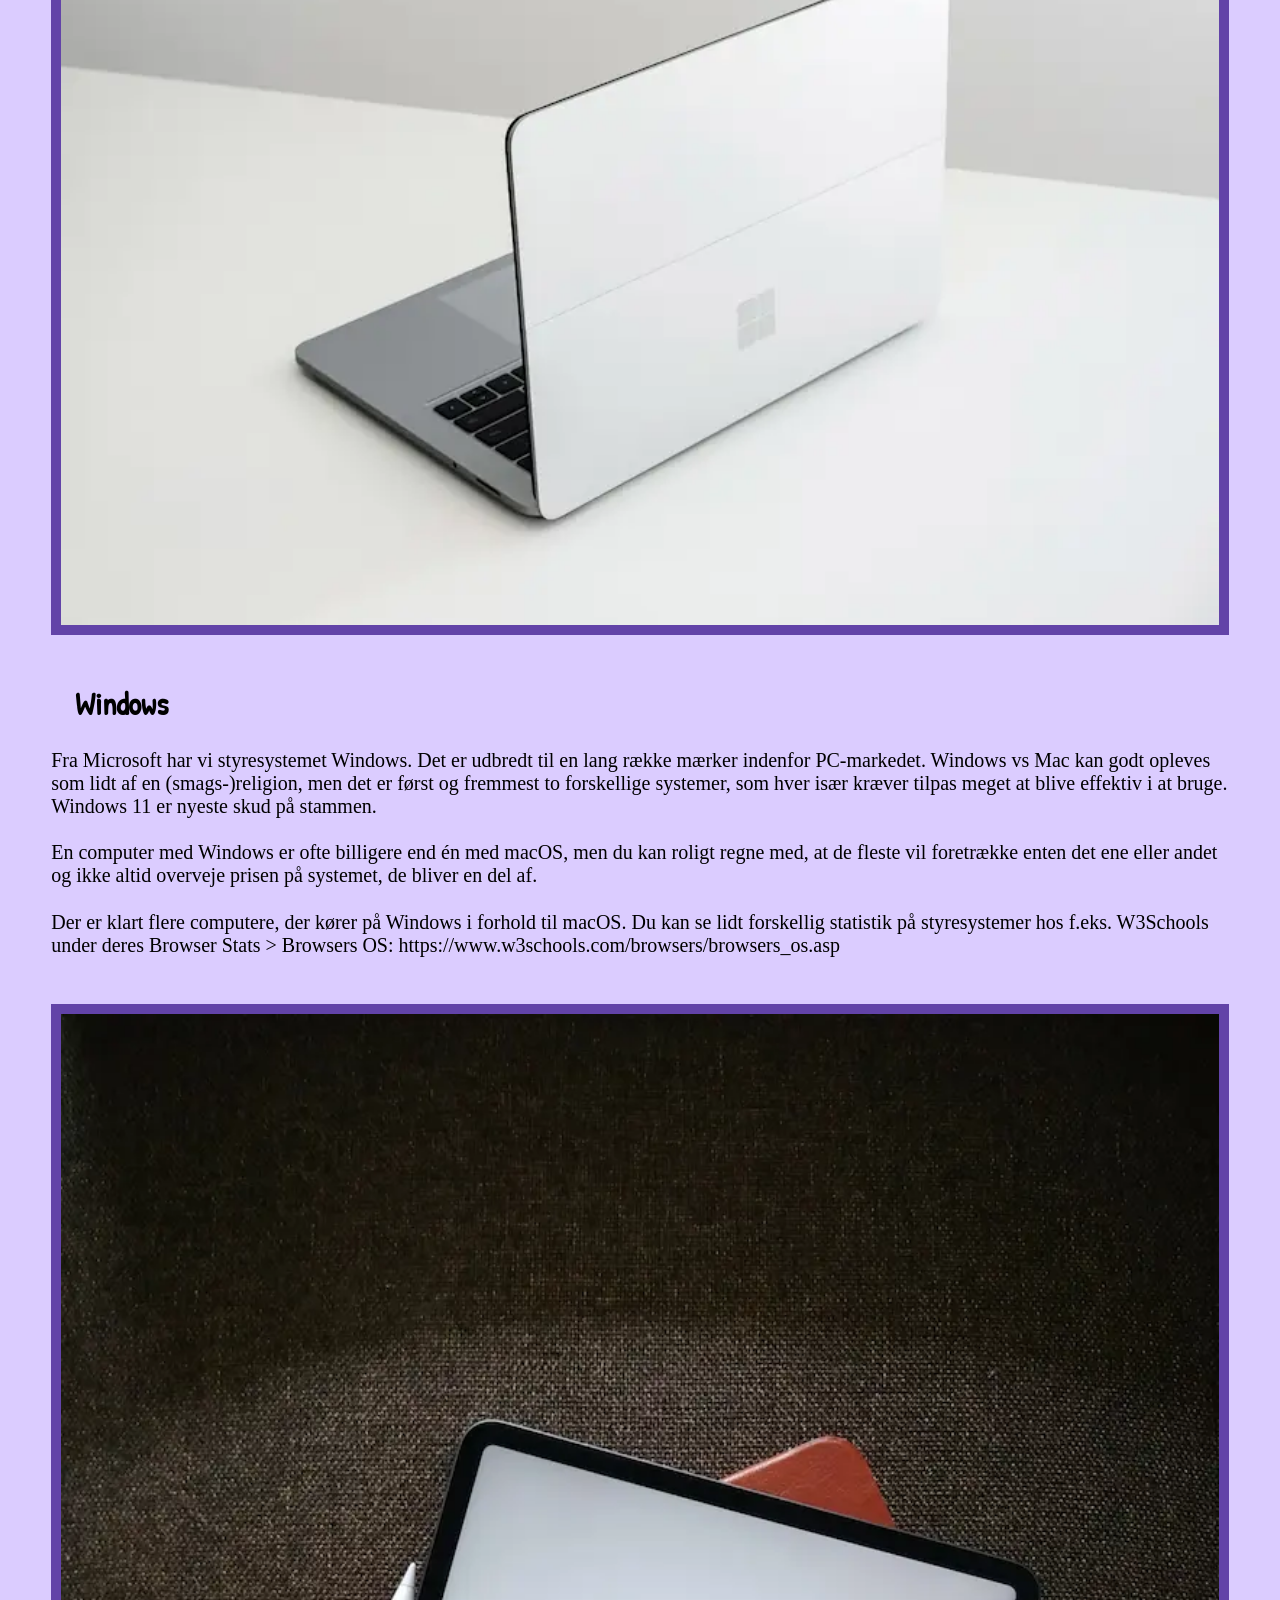
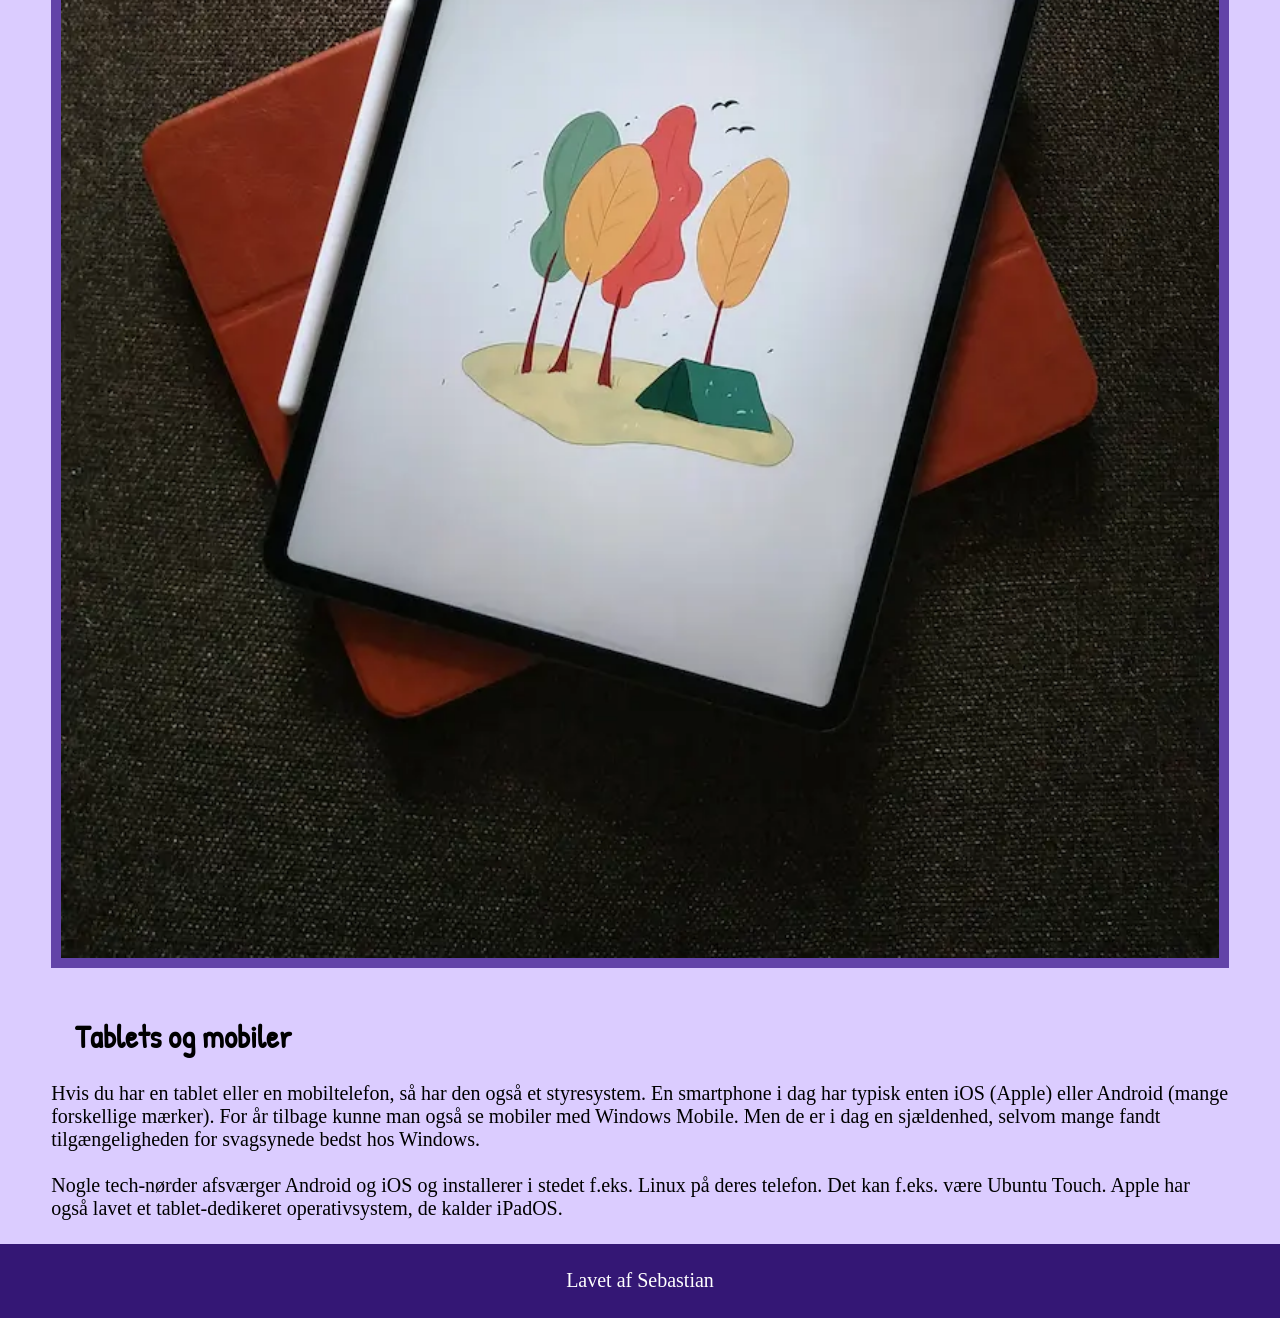
<file: operativsystemer.html>
<!DOCTYPE html>
<html lang="da">

<head>
    <meta charset="UTF-8">
    <meta http-equiv="X-UA-Compatible" content="IE=edge">
    <meta name="viewport" content="width=device-width, initial-scale=1.0">
    <meta name="robots" content="noindex">
    <title>Operativsystemer</title>
    <link rel="stylesheet" href="style.css">

    <!-- Fonts -->
    <link rel="preconnect" href="https://fonts.googleapis.com">
    <link rel="preconnect" href="https://fonts.gstatic.com" crossorigin>
    <link href="https://fonts.googleapis.com/css2?family=Chewy&family=Patrick+Hand&display=swap" rel="stylesheet">
    <!-- Fonts -->
</head>

<body>
    <header>
        <p>Navigation</p>
        <nav>
            <ul>
                <li><a href="index.html">Forside</a></li>
                <li><a href="min_computer.html">Min computer</a></li>
                <li><a href="operativsystemer.html">Operativsystemer</a></li>
                <li><a href="komponenter.html">Komponenter</a></li>
                <li><a href="galleri.html">Galleri</a></li>
            </ul>
        </nav>
    </header>

    <main>
        <h1>Operativsystemer</h1>
        <img src="imgs/mac.webp" alt="mac">
        <h2>Mac</h2>
        <p>Ikke alle tænker over, at 'Mac' er en forkortelse af 'Macintosh'. Operativsystemet har en historie, der
            begynder i 1984, hvor den personlige computer (PC) ikke var alles eje.</p>
        <p>I dag er sagen en anden: De fleste mennesker kan i 2022 forventes at have mindst én computer. For nogle er
            det en mobiltelefon, for andre en laptop og for andre igen en stationær. Og langt de fleste danskere har
            også mere end én computer i deres hjem.</p>
        <p>I skrivende stund bruger de nyste Mac computere styresystemet macOS, der er et UNIX operativsystem. Seneste
            version er macOS 12.5 fra d. 20. juli, 2022. Mest spændende er nok det skifte, Apple, der står bag Mac, i
            2020 begyndte på, da de præsenterede Apple M1 processoren, hvor de før brugte Intel Core processorer. M1
            chippen skulle være revolutionær.</p>
        <img src="imgs/windows.webp" alt="windows">
        <h2>Windows</h2>
        <p>Fra Microsoft har vi styresystemet Windows. Det er udbredt til en lang række mærker indenfor PC-markedet.
            Windows vs Mac kan godt opleves som lidt af en (smags-)religion, men det er først og fremmest to forskellige
            systemer, som hver især kræver tilpas meget at blive effektiv i at bruge. Windows 11 er nyeste skud på
            stammen.</p>
        <p>En computer med Windows er ofte billigere end én med macOS, men du kan roligt regne med, at de fleste vil
            foretrække enten det ene eller andet og ikke altid overveje prisen på systemet, de bliver en del af.</p>
        <p>Der er klart flere computere, der kører på Windows i forhold til macOS. Du kan se lidt forskellig statistik
            på styresystemer hos f.eks. W3Schools under deres Browser Stats > Browsers OS:
            https://www.w3schools.com/browsers/browsers_os.asp</p>
        <img src="imgs/tablet.webp" alt="tablet">
        <h2>Tablets og mobiler</h2>
        <p>Hvis du har en tablet eller en mobiltelefon, så har den også et styresystem. En smartphone i dag har typisk
            enten iOS (Apple) eller Android (mange forskellige mærker). For år tilbage kunne man også se mobiler med
            Windows Mobile. Men de er i dag en sjældenhed, selvom mange fandt tilgængeligheden for svagsynede bedst hos
            Windows.</p>
        <p>Nogle tech-nørder afsværger Android og iOS og installerer i stedet f.eks. Linux på deres telefon. Det kan
            f.eks. være Ubuntu Touch. Apple har også lavet et tablet-dedikeret operativsystem, de kalder iPadOS.</p>
    </main>

    <footer>
        <p>Lavet af Sebastian</p>
    </footer>

</body>

</html>
</file>
<file: style.css>
/*************** Reset *********************/
* {
margin: 0;
padding: 0;
box-sizing: border-box;
}

img {
width: 100%;
height: auto;
display: block;
}
/*************** Reset *********************/

body {
    background-color: #DBCCFF;
    padding: 0 4%;
}

img {
    border: 10px solid #6243A8;
    background-color: white;
    margin: 4% 0;
}

main a {
    background-color: #6243A8;
    color: white;
    font-size: 24px;
    padding: 14px 25px;
    text-align: center;
    text-decoration: none;
    display: inline-block;
}

main a:hover {
    background-color: #341775;
}

h1 {
    font-family: "Chewy", system-ui;
    font-size: 45px; 
    margin: 2% 0; 
}

h2 {
    font-family: "Patrick Hand", cursive;
    font-size: 32px;
    margin: 0 2%;
}

h3 {
    font-size: 24px;
    margin: 2% 4%;
}

p {
    font-size: 20px;
    margin: 2% 0;
}

dl {
    border: solid #6243A8;
    margin: 0 6px;
}

dt {
    font-size: 24px;
    font-weight: 600;
    margin: 8px 6px 0 6px;
} 

dd {
    font-size: 20px;
    font-weight: 400;
    margin: 0 0 0 24px;
}

footer {
    position: absolute;
    background-color: #341775;
    color: white;
    text-align: center;
    left: 0;
    right: 0;
}
</file>
